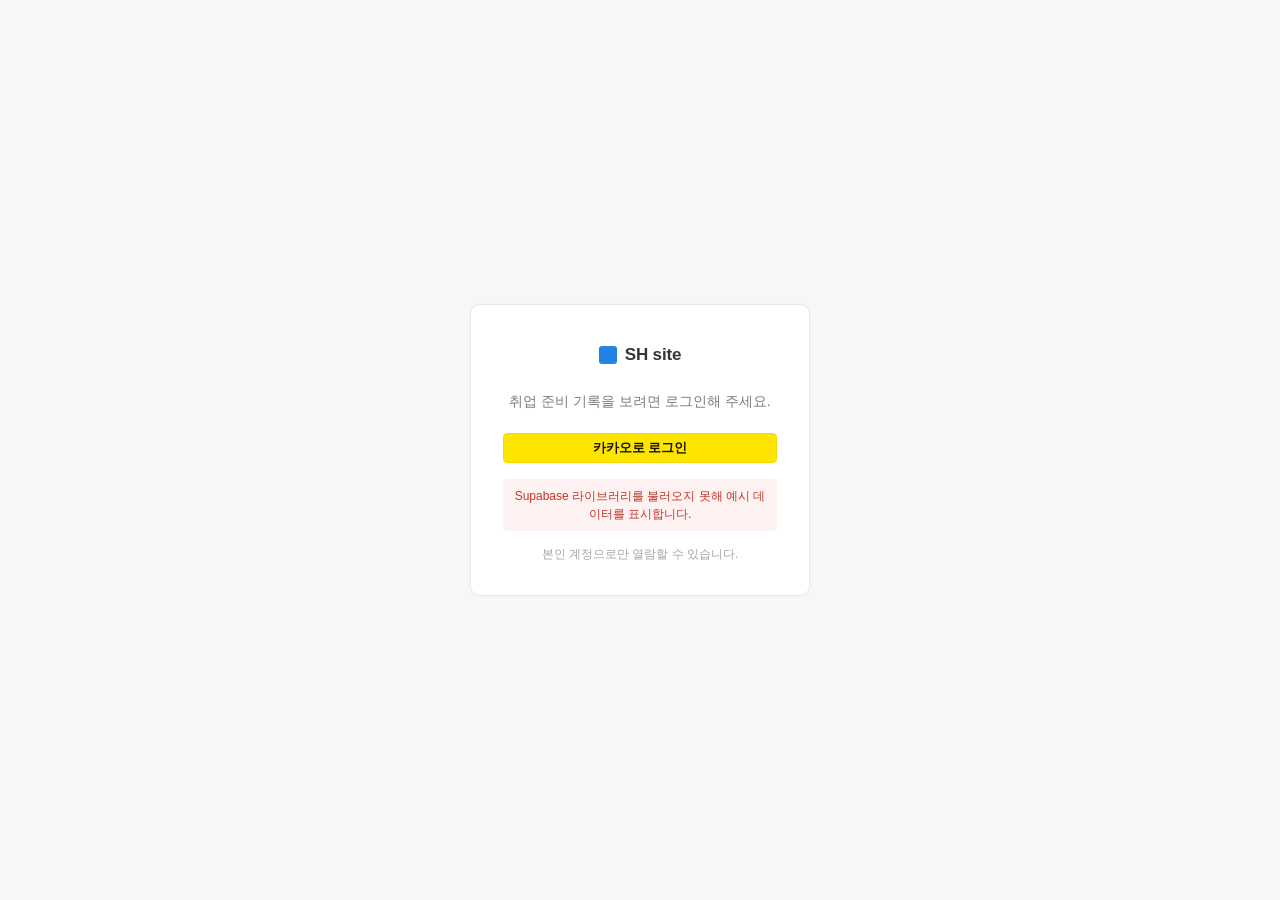
<file: index.html>
<!DOCTYPE html>
<html lang="ko">
<head>
  <meta charset="UTF-8" />
  <meta name="viewport" content="width=device-width, initial-scale=1.0" />
  <title>로그인 · SH site</title>
  <link rel="stylesheet" href="./assets/css/style.css" />
</head>
<body>
  <!-- 로그인 페이지. 로그인하면 환영 화면이 뜨고, 거기서 ./app.html 로 이동합니다. -->
  <div class="gate" id="gate"></div>

  <script src="./assets/js/supabase-config.js"></script>
  <script src="./data/goals.js"></script>
  <script type="module" src="./assets/js/login.js"></script>
</body>
</html>
</file>
<file: assets/css/style.css>
/* =========================================================
   SH site — Notion 스타일 정적 사이트
   빌드 도구 없이 순수 CSS
   ========================================================= */

:root {
  /* 색상 (무채색 위주 — 노션 팔레트) */
  --sidebar-bg: #f7f7f5;
  --main-bg: #ffffff;
  --text: #37352f;
  --text-muted: rgba(55, 53, 47, 0.65);
  --text-faint: rgba(55, 53, 47, 0.45);
  --border: #e9e9e7;
  --border-soft: rgba(55, 53, 47, 0.09);
  --hover-bg: rgba(55, 53, 47, 0.055);
  --active-bg: rgba(55, 53, 47, 0.085);
  --accent: #2383e2;

  --radius: 4px;
  --sidebar-w: 248px;
}

* { box-sizing: border-box; }

/* display 를 지정한 요소에도 hidden 속성이 확실히 먹도록 */
[hidden] { display: none !important; }

html, body {
  margin: 0;
  padding: 0;
  height: 100%;
}

body {
  background: var(--main-bg);
  color: var(--text);
  font-family: ui-sans-serif, -apple-system, BlinkMacSystemFont, "Segoe UI",
    "Apple SD Gothic Neo", "Pretendard", "Noto Sans KR", "Malgun Gothic", sans-serif;
  font-size: 15px;
  line-height: 1.6;
  -webkit-font-smoothing: antialiased;
}

a { color: inherit; text-decoration: none; }

/* ---------------------------------------------------------
   레이아웃
   --------------------------------------------------------- */
.layout {
  display: flex;
  min-height: 100vh;
}

.sidebar {
  width: var(--sidebar-w);
  flex: 0 0 var(--sidebar-w);
  background: var(--sidebar-bg);
  border-right: 1px solid var(--border);
  padding: 12px 8px 12px;
  position: sticky;
  top: 0;
  height: 100vh;
  overflow-y: auto;
  display: flex;
  flex-direction: column;
}

.main {
  flex: 1 1 auto;
  background: var(--main-bg);
  min-width: 0;
}

.page {
  max-width: 860px;
  margin: 0 auto;
  padding: 56px 60px 120px;
}

/* ---------------------------------------------------------
   사이드바 상단 (아이콘 + 사이트 제목)
   화살표/검색창 없음. 대신 첫 메뉴까지 38px 여백.
   --------------------------------------------------------- */
.sidebar-head {
  display: flex;
  align-items: center;
  gap: 8px;
  padding: 6px 8px;
  margin-bottom: 38px;
}

.site-mark {
  width: 18px;
  height: 18px;
  flex: 0 0 18px;
  border-radius: 3px;
  background: var(--accent);
}

.site-title {
  font-size: 14px;
  font-weight: 600;
  color: var(--text);
  letter-spacing: -0.01em;
}

/* ---------------------------------------------------------
   사이드바 메뉴
   --------------------------------------------------------- */
.sidebar-nav {
  display: flex;
  flex-direction: column;
  gap: 1px;
}

.nav-item {
  display: flex;
  align-items: center;
  gap: 8px;
  padding: 6px 8px;
  border-radius: var(--radius);
  font-size: 13px;
  line-height: 1.3;
  color: var(--text-muted);
  cursor: pointer;
  user-select: none;
  white-space: nowrap;
  overflow: hidden;
  text-overflow: ellipsis;
}

.nav-item:hover { background: var(--hover-bg); }

/* 활성 상태: 강조색이 아니라 옅은 회색 배경 + 살짝 굵은 글씨 */
.nav-item.is-active {
  background: var(--active-bg);
  color: var(--text);
  font-weight: 600;
}

.nav-item .ico {
  flex: 0 0 16px;
  width: 16px;
  height: 16px;
  display: inline-flex;
  align-items: center;
  justify-content: center;
  color: var(--text-faint);
}

.nav-item.is-active .ico { color: var(--text-muted); }

.nav-item .label {
  overflow: hidden;
  text-overflow: ellipsis;
}

/* 하위 항목 (산업 분석 / 목표 관리) */
.nav-item.is-sub {
  padding-left: 30px;
  font-size: 13px;
}

.nav-item.is-sub .ico {
  flex: 0 0 14px;
  width: 14px;
  height: 14px;
}

/* ---------------------------------------------------------
   페이지 공통 요소
   --------------------------------------------------------- */
.page-label {
  font-size: 12px;
  font-weight: 500;
  letter-spacing: 0.04em;
  color: var(--text-faint);
  margin-bottom: 6px;
}

.page-title {
  font-size: 32px;
  line-height: 1.25;
  font-weight: 700;
  letter-spacing: -0.02em;
  margin: 0 0 8px;
}

.page-desc {
  color: var(--text-muted);
  font-size: 14px;
  margin: 0 0 32px;
}

/* 소제목: 본문(15px)보다 작은 글씨 */
.section-head {
  font-size: 13px;
  font-weight: 600;
  color: var(--text);
  letter-spacing: 0.01em;
  margin: 36px 0 12px;
}

.section-head.first { margin-top: 24px; }

.section-sub {
  font-size: 12px;
  color: var(--text-faint);
  margin: -8px 0 12px;
}

.divider {
  height: 1px;
  background: var(--border-soft);
  border: 0;
  margin: 32px 0;
}

.empty {
  color: var(--text-faint);
  font-size: 14px;
  padding: 24px 0;
}

.back-link {
  display: inline-flex;
  align-items: center;
  gap: 6px;
  font-size: 13px;
  color: var(--text-muted);
  padding: 4px 8px;
  margin: 0 0 16px -8px;
  border-radius: var(--radius);
}

.back-link:hover { background: var(--hover-bg); }

/* ---------------------------------------------------------
   캘린더
   --------------------------------------------------------- */
.calendar-wrap {
  border: 1px solid var(--border);
  border-radius: 6px;
  overflow: hidden;
  background: #fff;
}

.calendar-wrap iframe {
  display: block;
  width: 100%;
  height: 520px;
  border: 0;
}

/* ---------------------------------------------------------
   목표 카드 / 진행률
   --------------------------------------------------------- */
.goal-grid {
  display: grid;
  grid-template-columns: repeat(2, minmax(0, 1fr));
  gap: 12px;
}

.goal-card {
  border: 1px solid var(--border);
  border-radius: 6px;
  padding: 14px 16px 16px;
  background: #fff;
  cursor: pointer;
}

.goal-card:hover { background: #fcfcfb; }

.goal-card .card-title {
  font-size: 13px;
  font-weight: 600;
  margin-bottom: 2px;
}

.goal-card .card-meta {
  font-size: 12px;
  color: var(--text-faint);
  margin-bottom: 12px;
}

.progress-row {
  display: flex;
  align-items: center;
  gap: 10px;
}

.progress {
  flex: 1 1 auto;
  height: 6px;
  border-radius: 999px;
  background: rgba(55, 53, 47, 0.08);
  overflow: hidden;
}

.progress > span {
  display: block;
  height: 100%;
  border-radius: 999px;
  background: var(--accent);
}

.progress-value {
  flex: 0 0 auto;
  font-size: 12px;
  font-weight: 600;
  color: var(--text-muted);
  font-variant-numeric: tabular-nums;
  min-width: 34px;
  text-align: right;
}

/* Daily: 미완료 / 완료 2단 */
.goal-columns {
  display: grid;
  grid-template-columns: repeat(2, minmax(0, 1fr));
  gap: 12px 28px;
  align-items: start;
}

.goal-column { min-width: 0; }

.column-head {
  display: flex;
  align-items: center;
  gap: 6px;
  font-size: 12px;
  font-weight: 600;
  color: var(--text-faint);
  letter-spacing: 0.02em;
  margin: 0 0 8px;
  padding: 0 0 8px 2px;
  border-bottom: 1px solid var(--border);
}

.column-count {
  font-weight: 500;
  color: var(--text-faint);
  background: rgba(55, 53, 47, 0.06);
  border-radius: 999px;
  padding: 1px 7px;
  font-variant-numeric: tabular-nums;
}

/* 목표 관리 페이지 리스트 (체크리스트) */
.goal-list { display: flex; flex-direction: column; gap: 2px; }

.goal-row {
  display: flex;
  align-items: flex-start;
  gap: 10px;
  padding: 12px 10px;
  border-radius: var(--radius);
  border-bottom: 1px solid var(--border-soft);
}

.goal-row:hover { background: var(--hover-bg); }

.goal-check {
  flex: 0 0 auto;
  width: 16px;
  height: 16px;
  margin: 3px 0 0;
  accent-color: var(--accent);
  cursor: pointer;
}

.goal-check:disabled { cursor: default; opacity: 0.55; }

.goal-body { flex: 1 1 auto; min-width: 0; }

.goal-row .goal-row-top {
  display: flex;
  align-items: baseline;
  justify-content: space-between;
  gap: 12px;
}

.goal-row .goal-name {
  font-size: 14px;
  font-weight: 500;
  word-break: keep-all;
}

.goal-row .goal-controls {
  display: flex;
  gap: 4px;
  flex-shrink: 0;
  opacity: 0;
  transition: opacity 0.12s ease;
}

.goal-row:hover .goal-controls,
.goal-row:focus-within .goal-controls { opacity: 1; }

.goal-date {
  font-size: 12px;
  color: var(--text-faint);
  font-variant-numeric: tabular-nums;
  margin-top: 2px;
}

.goal-detail {
  font-size: 13px;
  color: var(--text-muted);
  line-height: 1.6;
  white-space: pre-line;
  margin: 6px 0 0;
}

/* 완료 표시 */
.goal-row.is-done .goal-name {
  text-decoration: line-through;
  color: var(--text-faint);
  font-weight: 400;
}

.goal-row.is-done .goal-detail { color: var(--text-faint); }

/* ---------------------------------------------------------
   필터 칩
   --------------------------------------------------------- */
.filters {
  display: flex;
  flex-direction: column;
  gap: 8px;
  margin: 20px 0 24px;
}

.filter-row {
  display: flex;
  align-items: center;
  gap: 6px;
  flex-wrap: wrap;
}

.filter-row .filter-label {
  font-size: 12px;
  color: var(--text-faint);
  width: 56px;
  flex: 0 0 56px;
}

.chip {
  font: inherit;
  font-size: 12px;
  line-height: 1.4;
  padding: 4px 10px;
  border-radius: 999px;
  border: 1px solid var(--border);
  background: #fff;
  color: var(--text-muted);
  cursor: pointer;
  white-space: nowrap;
}

.chip:hover { background: var(--hover-bg); }

.chip.is-on {
  background: var(--text);
  border-color: var(--text);
  color: #fff;
  font-weight: 500;
}

.result-count {
  font-size: 12px;
  color: var(--text-faint);
  margin-bottom: 8px;
}

/* ---------------------------------------------------------
   테이블
   --------------------------------------------------------- */
.table-wrap { overflow-x: auto; }

table.tbl {
  width: 100%;
  border-collapse: collapse;
  font-size: 14px;
}

table.tbl th {
  text-align: left;
  font-size: 12px;
  font-weight: 500;
  color: var(--text-faint);
  padding: 8px 10px;
  border-bottom: 1px solid var(--border);
  white-space: nowrap;
}

table.tbl td {
  padding: 10px;
  border-bottom: 1px solid var(--border-soft);
  vertical-align: top;
}

table.tbl tbody tr.clickable { cursor: pointer; }
table.tbl tbody tr.clickable:hover { background: var(--hover-bg); }

.cell-strong { font-weight: 500; }
.cell-muted { color: var(--text-muted); }

.cell-memo {
  color: var(--text-muted);
  font-size: 13px;
  max-width: 260px;
}

.nowrap { white-space: nowrap; }

/* 배지 (기본은 무채색) */
.badge {
  display: inline-block;
  font-size: 12px;
  line-height: 1.4;
  padding: 2px 8px;
  border-radius: 999px;
  background: rgba(55, 53, 47, 0.06);
  color: var(--text-muted);
  white-space: nowrap;
}

.badge.badge-on {
  background: rgba(35, 131, 226, 0.1);
  color: #1a6dbb;
}

.badge.badge-done {
  background: rgba(55, 53, 47, 0.08);
  color: var(--text-muted);
}

.badge.badge-urgent {
  background: rgba(224, 62, 62, 0.1);
  color: #c0392b;
}

.link-out {
  color: var(--accent);
  font-size: 13px;
  white-space: nowrap;
}

.link-out:hover { text-decoration: underline; }

/* ---------------------------------------------------------
   상세 페이지
   --------------------------------------------------------- */
.meta-row {
  display: flex;
  flex-wrap: wrap;
  gap: 6px;
  margin-bottom: 28px;
}

.kv {
  display: grid;
  grid-template-columns: 120px 1fr;
  gap: 6px 16px;
  font-size: 14px;
  margin: 0;
}

.kv dt {
  color: var(--text-faint);
  font-size: 13px;
}

.kv dd { margin: 0; }

.prose {
  font-size: 15px;
  color: var(--text);
  white-space: pre-line;
  margin: 0;
}

.prose.muted { color: var(--text-muted); }

.note-card {
  border: 1px solid var(--border);
  border-radius: 6px;
  padding: 14px 16px;
  margin-bottom: 10px;
}

.note-card .note-head {
  display: flex;
  align-items: center;
  gap: 8px;
  margin-bottom: 8px;
}

.note-card .note-round { font-size: 13px; font-weight: 600; }
.note-card .note-date { font-size: 12px; color: var(--text-faint); }

.note-card ul {
  margin: 0 0 10px;
  padding-left: 18px;
  font-size: 14px;
}

.note-card li { margin-bottom: 4px; }

.note-card .note-review {
  font-size: 13px;
  color: var(--text-muted);
  white-space: pre-line;
  border-top: 1px solid var(--border-soft);
  padding-top: 8px;
}

.card-link-list { display: flex; flex-direction: column; gap: 2px; }

.card-link {
  display: flex;
  align-items: center;
  justify-content: space-between;
  gap: 12px;
  padding: 12px 10px;
  border-radius: var(--radius);
  border-bottom: 1px solid var(--border-soft);
  cursor: pointer;
}

.card-link:hover { background: var(--hover-bg); }

.card-link .cl-title { font-size: 14px; font-weight: 500; }
.card-link .cl-sub { font-size: 12px; color: var(--text-faint); }

/* ---------------------------------------------------------
   로그인 화면 (게이트)
   --------------------------------------------------------- */
.gate {
  min-height: 100vh;
  display: flex;
  align-items: center;
  justify-content: center;
  padding: 24px;
  background: var(--sidebar-bg);
}

.gate-card {
  width: 100%;
  max-width: 340px;
  background: #fff;
  border: 1px solid var(--border);
  border-radius: 10px;
  padding: 36px 32px 32px;
  text-align: center;
  box-shadow: 0 1px 3px rgba(15, 15, 15, 0.04);
}

.gate-brand {
  display: flex;
  align-items: center;
  justify-content: center;
  gap: 8px;
  margin-bottom: 22px;
}

.gate-title {
  font-size: 17px;
  font-weight: 700;
  letter-spacing: -0.01em;
}

.gate-desc {
  font-size: 14px;
  color: var(--text-muted);
  margin: 0 0 20px;
  line-height: 1.6;
}

.gate-btn {
  width: 100%;
  padding: 10px 16px;
  font-size: 14px;
}

.gate-note {
  font-size: 12px;
  color: var(--text-faint);
  margin: 14px 0 0;
  line-height: 1.5;
}

.gate-error {
  color: #c0392b;
  background: rgba(224, 62, 62, 0.07);
  border-radius: var(--radius);
  padding: 8px 10px;
  margin-top: 16px;
}

/* 2단계: 환영 화면 */
.gate-welcome { padding: 40px 32px 28px; }

.gate-avatar {
  width: 56px;
  height: 56px;
  border-radius: 50%;
  object-fit: cover;
  display: block;
  margin: 0 auto 18px;
  border: 1px solid var(--border);
}

.gate-avatar-blank { background: rgba(55, 53, 47, 0.07); }

.gate-hello {
  font-size: 13px;
  color: var(--text-faint);
  margin: 0 0 4px;
}

.gate-username {
  font-size: 22px;
  font-weight: 700;
  letter-spacing: -0.02em;
  margin: 0 0 6px;
}

.gate-summary {
  font-size: 13px;
  color: var(--text-muted);
  margin: 0 0 22px;
}

.gate-link {
  display: block;
  margin: 14px auto 0;
  font: inherit;
  font-size: 12px;
  color: var(--text-faint);
  background: none;
  border: 0;
  padding: 4px;
  cursor: pointer;
  text-decoration: underline;
  text-underline-offset: 2px;
}

.gate-link:hover { color: var(--text-muted); }

/* ---------------------------------------------------------
   로그인 바 (사이드바 하단)
   --------------------------------------------------------- */
.authbar {
  margin-top: auto;
  padding: 10px 8px 4px;
  border-top: 1px solid var(--border);
  display: flex;
  flex-direction: column;
  gap: 6px;
}

.auth-note {
  font-size: 11px;
  line-height: 1.45;
  color: var(--text-faint);
  word-break: keep-all;
}

.auth-user {
  font-size: 12px;
  font-weight: 600;
  color: var(--text-muted);
  white-space: nowrap;
  overflow: hidden;
  text-overflow: ellipsis;
  padding: 0 2px;
}

/* ---------------------------------------------------------
   버튼
   --------------------------------------------------------- */
.btn {
  font: inherit;
  font-size: 13px;
  line-height: 1.4;
  padding: 5px 12px;
  border-radius: var(--radius);
  border: 1px solid var(--border);
  background: #fff;
  color: var(--text);
  cursor: pointer;
  white-space: nowrap;
}

.btn:hover { background: #f3f3f1; }
.btn:disabled { opacity: 0.5; cursor: default; }

.btn-sm { font-size: 12px; padding: 3px 9px; }
.btn-block { width: 100%; }

.btn-primary {
  background: var(--accent);
  border-color: var(--accent);
  color: #fff;
}
.btn-primary:hover { background: #1b74cc; }

.btn-quiet { color: var(--text-faint); }
.btn-quiet:hover { color: #c0392b; border-color: #e3c2c2; background: #fdf5f5; }

.btn-danger {
  background: #d64545;
  border-color: #d64545;
  color: #fff;
}
.btn-danger:hover { background: #c23b3b; }

.btn-kakao {
  background: #fee500;
  border-color: #f2d900;
  color: #191600;
  font-weight: 600;
}
.btn-kakao:hover { background: #f7dd00; }

/* ---------------------------------------------------------
   페이지 헤더 / 배너
   --------------------------------------------------------- */
.page-head {
  display: flex;
  align-items: flex-start;
  justify-content: space-between;
  gap: 16px;
}

.page-actions {
  display: flex;
  gap: 6px;
  flex-shrink: 0;
  padding-top: 22px;
}

.section-head-row {
  display: flex;
  align-items: center;
  justify-content: space-between;
  gap: 12px;
}

.section-actions { display: flex; gap: 6px; }

.title-sub {
  font-size: 18px;
  font-weight: 400;
  color: var(--text-faint);
}

.banner {
  font-size: 13px;
  color: var(--text-muted);
  background: rgba(55, 53, 47, 0.04);
  border: 1px solid var(--border);
  border-radius: 6px;
  padding: 10px 14px;
  margin-bottom: 24px;
}

.banner-warn {
  background: rgba(224, 62, 62, 0.06);
  border-color: rgba(224, 62, 62, 0.2);
  color: #a33;
}

.banner-action {
  display: flex;
  align-items: center;
  justify-content: space-between;
  gap: 12px;
  flex-wrap: wrap;
}

/* ---------------------------------------------------------
   목표 관리
   --------------------------------------------------------- */
.summary-list {
  display: flex;
  flex-direction: column;
  gap: 2px;
}

.summary-row {
  display: flex;
  align-items: center;
  gap: 20px;
  padding: 14px 10px;
  border-radius: var(--radius);
  border-bottom: 1px solid var(--border-soft);
  cursor: pointer;
}

.summary-row:hover { background: var(--hover-bg); }

.summary-row .progress-row { flex: 1 1 auto; }

.summary-name {
  flex: 0 0 150px;
  font-size: 14px;
  font-weight: 600;
  display: flex;
  flex-direction: column;
  gap: 2px;
}

.summary-sub {
  font-size: 12px;
  font-weight: 400;
  color: var(--text-faint);
}

.period-summary {
  display: flex;
  align-items: center;
  gap: 14px;
  padding: 12px 14px;
  border: 1px solid var(--border);
  border-radius: 6px;
  margin-bottom: 24px;
}

.period-summary-label {
  font-size: 12px;
  color: var(--text-faint);
  white-space: nowrap;
}

.period-summary .progress-row { flex: 1 1 auto; }

.row-actions {
  display: flex;
  gap: 4px;
  align-items: flex-start;
}

.note-head .spacer { flex: 1 1 auto; }

/* ---------------------------------------------------------
   모달
   --------------------------------------------------------- */
.modal-overlay {
  position: fixed;
  inset: 0;
  background: rgba(15, 15, 15, 0.4);
  display: flex;
  align-items: center;
  justify-content: center;
  padding: 24px;
  z-index: 100;
}

.modal {
  background: #fff;
  border-radius: 8px;
  box-shadow: 0 12px 40px rgba(15, 15, 15, 0.2);
  width: 100%;
  max-width: 520px;
  max-height: 86vh;
  overflow-y: auto;
  padding: 22px 24px 20px;
}

.modal-sm { max-width: 380px; }

.modal-title {
  font-size: 16px;
  font-weight: 600;
  margin: 0 0 18px;
}

.modal-message {
  font-size: 14px;
  margin: 0 0 18px;
  line-height: 1.5;
}

.modal-form { display: flex; flex-direction: column; gap: 14px; }

.field { display: flex; flex-direction: column; gap: 5px; }

.field-label {
  font-size: 12px;
  color: var(--text-faint);
}

.field-hint {
  font-size: 11px;
  color: var(--text-faint);
}

.field input,
.field select,
.field textarea {
  font: inherit;
  font-size: 14px;
  color: var(--text);
  background: #fff;
  border: 1px solid var(--border);
  border-radius: var(--radius);
  padding: 7px 10px;
  width: 100%;
}

.field textarea { resize: vertical; line-height: 1.55; }

.field input:focus,
.field select:focus,
.field textarea:focus {
  outline: none;
  border-color: var(--accent);
  box-shadow: 0 0 0 2px rgba(35, 131, 226, 0.15);
}

.modal-actions {
  display: flex;
  justify-content: flex-end;
  gap: 8px;
  margin-top: 4px;
}

.modal-err {
  font-size: 12px;
  color: #c0392b;
  background: rgba(224, 62, 62, 0.07);
  border-radius: var(--radius);
  padding: 8px 10px;
  margin: 0;
}

/* ---------------------------------------------------------
   토스트
   --------------------------------------------------------- */
.toast {
  position: fixed;
  right: 20px;
  bottom: 20px;
  z-index: 200;
  background: var(--text);
  color: #fff;
  font-size: 13px;
  padding: 10px 16px;
  border-radius: 6px;
  box-shadow: 0 6px 20px rgba(15, 15, 15, 0.25);
  opacity: 1;
  transition: opacity 0.35s ease;
}

.toast.is-error { background: #c0392b; }
.toast.is-out { opacity: 0; }

/* ---------------------------------------------------------
   반응형
   --------------------------------------------------------- */
@media (max-width: 860px) {
  .layout { flex-direction: column; }

  .sidebar {
    width: 100%;
    flex: none;
    height: auto;
    position: static;
    border-right: 0;
    border-bottom: 1px solid var(--border);
    padding-bottom: 12px;
  }

  .sidebar-head { margin-bottom: 20px; }

  .sidebar-nav { flex-direction: row; flex-wrap: wrap; }

  .nav-item.is-sub { padding-left: 8px; }

  .page { padding: 32px 20px 80px; }

  .goal-grid { grid-template-columns: 1fr; }

  .kv { grid-template-columns: 88px 1fr; }

  .authbar {
    margin-top: 12px;
    flex-direction: row;
    align-items: center;
    justify-content: space-between;
  }

  .authbar .btn-block { width: auto; }

  .page-head { flex-direction: column; gap: 12px; }
  .page-actions { padding-top: 0; }

  .summary-row { flex-direction: column; align-items: stretch; gap: 8px; }
  .summary-name { flex: none; }

  /* 터치 기기에서는 hover가 없으므로 수정/삭제를 항상 보이게 */
  .goal-row .goal-controls { opacity: 1; }

  .goal-columns { grid-template-columns: 1fr; gap: 24px; }
}

@media (hover: none) {
  .goal-row .goal-controls { opacity: 1; }
}

/* ---------------------------------------------------------
   프로젝트 관리
   --------------------------------------------------------- */
.project-card-top {
  display: flex;
  align-items: flex-start;
  justify-content: space-between;
  gap: 8px;
}

.project-card-desc {
  font-size: 12.5px;
  color: var(--text-muted);
  margin: 6px 0 12px;
  line-height: 1.5;
  display: -webkit-box;
  -webkit-line-clamp: 2;
  -webkit-box-orient: vertical;
  overflow: hidden;
}

/* 태스크 상태 / 우선순위 배지 */
.tbadge {
  display: inline-block;
  font-size: 12px;
  line-height: 1.4;
  padding: 2px 9px;
  border-radius: 999px;
  font-weight: 500;
  white-space: nowrap;
}

.tbadge.ts-todo    { background: rgba(55, 53, 47, 0.07); color: var(--text-muted); }
.tbadge.ts-doing   { background: rgba(35, 131, 226, 0.12); color: #1a6dbb; }
.tbadge.ts-done    { background: rgba(46, 160, 105, 0.14); color: #1f8a54; }

.tbadge.pr-high { background: rgba(224, 62, 62, 0.1);  color: #c0392b; }
.tbadge.pr-mid  { background: rgba(217, 143, 30, 0.14); color: #b26a00; }
.tbadge.pr-low  { background: rgba(55, 53, 47, 0.06);  color: var(--text-faint); }

/* 상태 배지 버튼 (클릭 시 상태 순환) */
.tbadge-btn {
  padding: 0;
  border: none;
  background: none;
  cursor: pointer;
  font: inherit;
}

.tbadge-btn .tbadge { transition: filter 0.12s ease; }
.tbadge-btn:hover .tbadge { filter: brightness(0.95); }

.tbl tr.task-done .cell-strong { color: var(--text-faint); text-decoration: line-through; }

/* ---------------------------------------------------------
   사이드바 그룹 구분선
   --------------------------------------------------------- */
.nav-group {
  font-size: 11px;
  font-weight: 600;
  letter-spacing: 0.04em;
  color: var(--text-faint);
  text-transform: uppercase;
  padding: 14px 8px 4px;
}
.nav-group:first-child { padding-top: 2px; }

/* ---------------------------------------------------------
   SNS 기획
   --------------------------------------------------------- */
.chip { text-decoration: none; }
.chip-count {
  font-variant-numeric: tabular-nums;
  opacity: 0.6;
  margin-left: 2px;
}

.sns-summary {
  display: flex;
  flex-wrap: wrap;
  gap: 16px;
  margin: 14px 0 18px;
  padding: 12px 14px;
  border: 1px solid var(--border);
  border-radius: 6px;
  background: #fcfcfb;
  font-size: 13px;
  color: var(--text-muted);
}
.sns-summary-item b { color: var(--text); font-variant-numeric: tabular-nums; }

.sns-list .sns-row { align-items: flex-start; }

.sns-index {
  flex: 0 0 auto;
  min-width: 20px;
  margin-top: 2px;
  font-size: 12px;
  font-weight: 600;
  color: var(--text-faint);
  font-variant-numeric: tabular-nums;
  text-align: right;
}

.sns-meta {
  display: flex;
  flex-wrap: wrap;
  align-items: center;
  gap: 6px;
  margin-top: 5px;
}

.sns-date {
  font-size: 12px;
  color: var(--text-faint);
  font-variant-numeric: tabular-nums;
}

.sns-conclusion {
  font-size: 13px;
  color: var(--text-muted);
  line-height: 1.55;
  margin: 6px 0 0;
}

.sns-metrics {
  display: flex;
  gap: 14px;
  margin-top: 8px;
  font-size: 12.5px;
  color: var(--text-muted);
  font-variant-numeric: tabular-nums;
}
.sns-metric { white-space: nowrap; }

/* 컨셉 / 플랫폼 배지 (tbadge 기반) */
.tbadge.sns-plat { background: rgba(55, 53, 47, 0.06); color: var(--text-muted); }
/* 컨셉 배지 색 — 동기화된 컨셉에 등장 순서대로 순환 배정 */
.tbadge.sns-c-1 { background: rgba(224, 62, 62, 0.11);  color: #c0392b; }
.tbadge.sns-c-2 { background: rgba(46, 160, 105, 0.14); color: #1f8a54; }
.tbadge.sns-c-3 { background: rgba(35, 131, 226, 0.12); color: #1a6dbb; }
.tbadge.sns-c-4 { background: rgba(142, 68, 173, 0.13); color: #7d3c98; }
.tbadge.sns-c-5 { background: rgba(217, 143, 30, 0.14); color: #b26a00; }
.tbadge.sns-c-6 { background: rgba(20, 160, 170, 0.14); color: #0f8b93; }

.sns-row.is-done .goal-name { text-decoration: none; color: var(--text); }


/* ---------------------------------------------------------
   채용공고 — 공고 피드 / 관심 공고 탭
   --------------------------------------------------------- */
.jobs-tabs {
  display: flex;
  gap: 4px;
  margin: 4px 0 18px;
  border-bottom: 1px solid var(--border);
}

.jobs-tab {
  padding: 8px 12px;
  font-size: 13.5px;
  color: var(--text-muted);
  border-bottom: 2px solid transparent;
  margin-bottom: -1px;
  text-decoration: none;
}
.jobs-tab:hover { color: var(--text); }
.jobs-tab.is-on { color: var(--text); font-weight: 600; border-bottom-color: var(--text); }

.posting-title { color: var(--text); font-weight: 500; text-decoration: none; }
.posting-title:hover { text-decoration: underline; }
.posting-tags { display: flex; flex-wrap: wrap; gap: 4px; margin-top: 5px; }
.posting-sub { font-size: 12px; color: var(--text-faint); margin-top: 2px; }
.saved-mark { font-size: 12.5px; color: #b26a00; }

/* ---------------------------------------------------------
   프로젝트 상세 — 상태별 태스크 보드 (진행 전 | 진행 중 | 완료)
   --------------------------------------------------------- */
.task-board {
  display: grid;
  grid-template-columns: repeat(3, minmax(0, 1fr));
  gap: 14px;
  align-items: start;
}

.task-col {
  background: var(--sidebar-bg);
  border-radius: 12px;
  padding: 12px;
  min-height: 160px;
}

.task-col-head {
  display: flex;
  align-items: center;
  gap: 6px;
  font-size: 13px;
  font-weight: 600;
  margin: 2px 4px 12px;
}

.task-card {
  background: #fff;
  border: 1px solid var(--border);
  border-radius: 10px;
  padding: 12px 13px 10px;
  margin-bottom: 8px;
}
.task-card:hover { border-color: rgba(55, 53, 47, 0.2); }

.task-card-title {
  font-size: 14px;
  font-weight: 500;
  line-height: 1.45;
  word-break: keep-all;
}
.task-card.is-done .task-card-title { color: var(--text-faint); text-decoration: line-through; }

.task-card-meta {
  display: flex;
  flex-wrap: wrap;
  align-items: center;
  gap: 6px;
  margin-top: 8px;
}

.task-due { font-size: 12px; color: var(--text-muted); font-variant-numeric: tabular-nums; }
.task-due.is-urgent { color: #c0392b; font-weight: 500; }

.task-card-memo {
  font-size: 12.5px;
  color: var(--text-muted);
  line-height: 1.5;
  margin: 8px 0 0;
  white-space: pre-line;
  word-break: break-word;
}

.task-card-actions {
  display: flex;
  align-items: center;
  gap: 2px;
  margin-top: 10px;
  padding-top: 8px;
  border-top: 1px solid var(--border-soft);
}
.task-card-actions .spacer { flex: 1; }

.task-col-add {
  width: 100%;
  padding: 8px;
  border: 1px dashed rgba(55, 53, 47, 0.18);
  border-radius: 10px;
  background: none;
  color: var(--text-faint);
  font: inherit;
  font-size: 12.5px;
  cursor: pointer;
}
.task-col-add:hover { background: var(--hover-bg); color: var(--text-muted); }

.task-col-empty { font-size: 12.5px; color: var(--text-faint); padding: 8px 4px; }

@media (max-width: 860px) {
  .task-board { grid-template-columns: 1fr; }
}

.task-status-select {
  height: 26px;
  padding: 0 24px 0 8px;
  font: inherit;
  font-size: 12px;
  color: var(--text-muted);
  border: 1px solid var(--border);
  border-radius: 6px;
  background-color: #fff;
  cursor: pointer;
}
.task-status-select:hover { border-color: rgba(55, 53, 47, 0.25); color: var(--text); }

/* 지원 회사: 최종 합격 배지 */
.badge.badge-pass { background: rgba(46, 160, 105, 0.14); color: #1f8a54; }

/* 홈: 프로젝트 상태별 묶음 */
.home-proj-group { margin-bottom: 16px; }
.home-proj-head { display: flex; align-items: center; gap: 6px; margin: 0 0 6px; }
.section-link { color: inherit; text-decoration: none; }
.section-link:hover { text-decoration: underline; }

/* 사이드바: 하위 페이지가 있는 카테고리의 펼침 표시 */
.nav-caret {
  margin-left: auto;
  font-size: 10px;
  color: var(--text-faint);
  transition: transform 0.12s ease;
}
.nav-caret.is-open { transform: rotate(90deg); }

/* ---------------------------------------------------------
   기록 노트 (주식 / 잡생각 + 아이디어)
   --------------------------------------------------------- */
.note-list { display: flex; flex-direction: column; gap: 10px; }

.note-item {
  border: 1px solid var(--border);
  border-radius: 10px;
  padding: 14px 16px;
  background: #fff;
}

.note-item-top {
  display: flex;
  align-items: baseline;
  gap: 10px;
}

.note-item-date {
  flex: 0 0 auto;
  font-size: 12px;
  color: var(--text-faint);
  font-variant-numeric: tabular-nums;
}

.note-item-title { font-size: 14.5px; font-weight: 600; flex: 1; min-width: 0; word-break: keep-all; }

.note-item .goal-controls { opacity: 0; transition: opacity 0.12s ease; display: flex; gap: 4px; }
.note-item:hover .goal-controls, .note-item:focus-within .goal-controls { opacity: 1; }

.note-item-body {
  font-size: 13.5px;
  color: var(--text-muted);
  line-height: 1.65;
  white-space: pre-line;
  word-break: break-word;
  margin: 8px 0 0;
}

@media (hover: none) { .note-item .goal-controls { opacity: 1; } }
</file>
